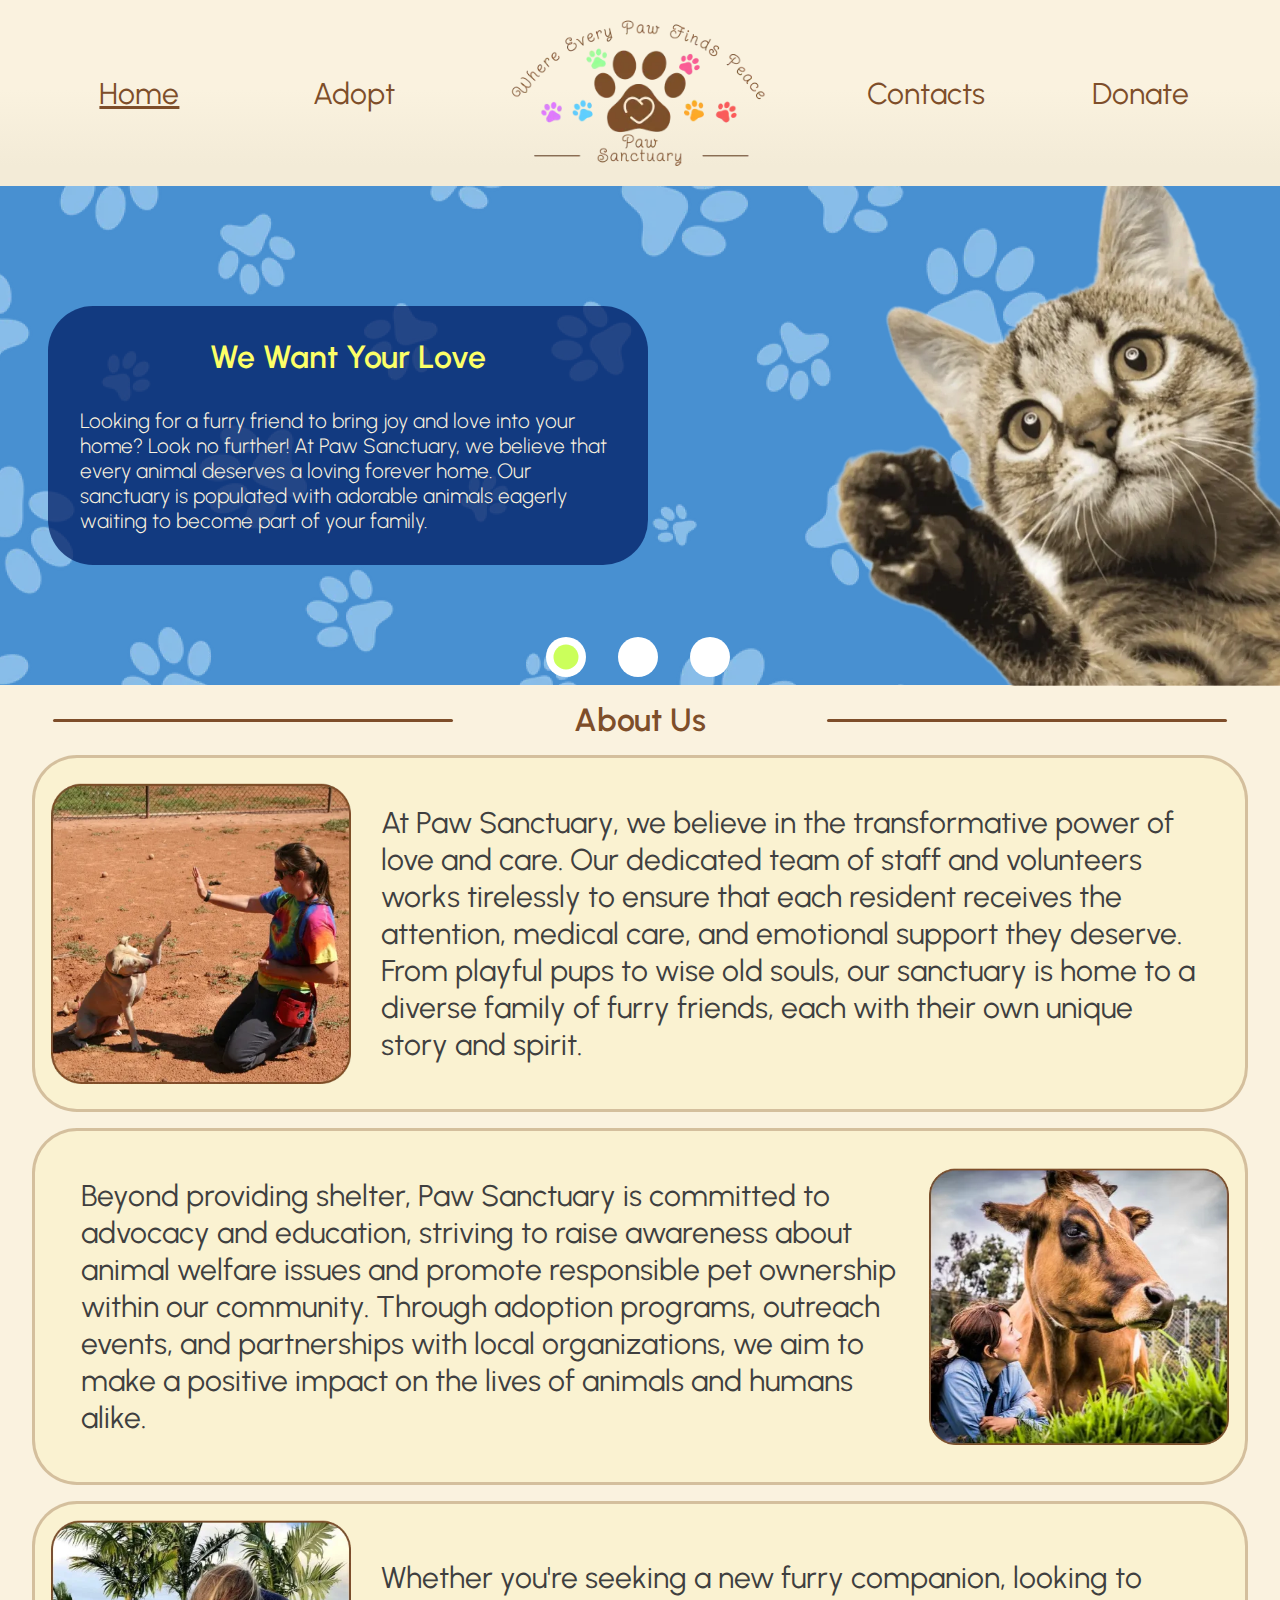
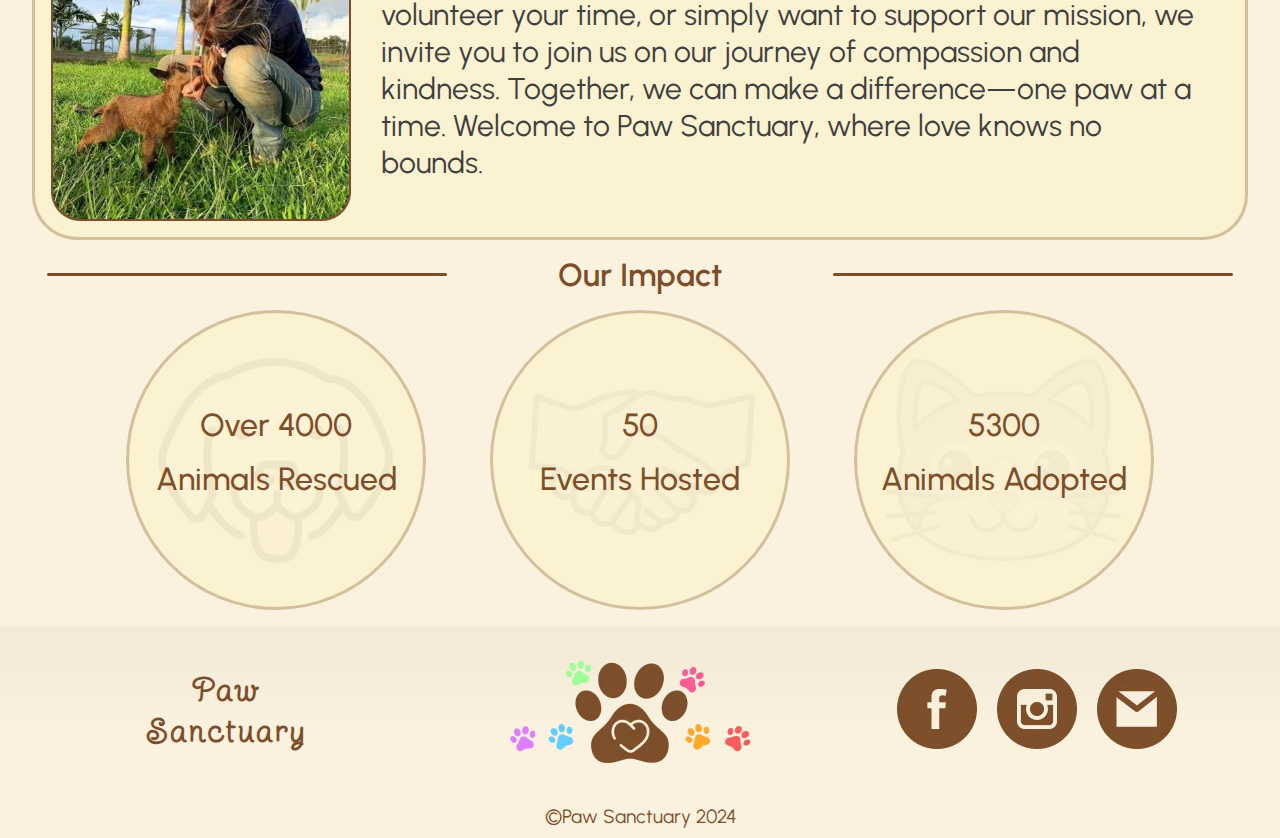
<file: index.html>
<!DOCTYPE html>
<html lang="en">
<head>
    <meta charset="UTF-8">
    <meta name="viewport" content="width=device-width, initial-scale=1.0">
    <link rel="stylesheet" href="styles.css">
    <link rel="preconnect" href="https://fonts.googleapis.com">
    <link rel="preconnect" href="https://fonts.gstatic.com" crossorigin>
    <link href="https://fonts.googleapis.com/css2?family=Twinkle+Star&family=Urbanist:ital,wght@0,100..900;1,100..900&display=swap" rel="stylesheet">
    <link rel="shortcut icon" href="images/siteLogo.webp" />
    <title>Paw Sanctuary</title>
</head>
<body>
    <header>
        <nav class="top-menu container">
            <a class="top-menu-item active-page" href="index.html">Home</a>
            <a class="top-menu-item" href="adopt.html">Adopt</a>
            <a href="index.html"><img class="top-menu-logo" src="images/topLogo.webp"></a>
            <a class="top-menu-item" href="contacts.html">Contacts</a>
            <a class="top-menu-item" href="#" id="donateOpen">Donate</a>
            <a class="mobile-button" id="mobileOpen" href=""><img src="images/mobile.svg"></a>
        </nav>
    </header>

    <div class="carousel container" id="carousel">
        <div class="carousel-text-container" id="carouselTextContainer">
            <h1 id="carouselHead">We Want Your Love</h1>
            <p id="carouselText">Looking for a furry friend to bring joy and love into your home? Look no further! At Paw Sanctuary, we believe that every animal deserves a loving forever home. Our sanctuary is populated with adorable animals eagerly waiting to become part of your family.</p>
        </div>

        <div class="carousel-img-container">
            <img class="carousel-img" src="images/carro1img.webp" id="carouselImg">
        </div>

        <div class="carousel-selector">
            <div class="carousel-selector-button" id="carouselSelect1"><div class="carousel-selected" id="carouselSelected1"></div></div>
            <div class="carousel-selector-button" id="carouselSelect2"><div class="carousel-selected hidden" id="carouselSelected2"></div></div>
            <div class="carousel-selector-button" id="carouselSelect3"><div class="carousel-selected hidden" id="carouselSelected3"></div></div>
        </div>
    </div>

    <main class="container">
        <div class="about">
            <div class="about-head">
                <div class="line"></div>
                <h1 class="about-header">About Us</h1>
                <div class="line"></div>
            </div>

            <div class="about-content">
                <div class="about-card">
                    <img src="images/about1.webp">
                    <p>At Paw Sanctuary, we believe in the transformative power of love and care. Our dedicated team of staff and volunteers works tirelessly to ensure that each resident receives the attention, medical care, and emotional support they deserve. From playful pups to wise old souls, our sanctuary is home to a diverse family of furry friends, each with their own unique story and spirit.</p>
                </div>

                <div class="about-card">
                    <p>Beyond providing shelter, Paw Sanctuary is committed to advocacy and education, striving to raise awareness about animal welfare issues and promote responsible pet ownership within our community. Through adoption programs, outreach events, and partnerships with local organizations, we aim to make a positive impact on the lives of animals and humans alike.</p>
                    <img src="images/about2.webp">
                </div>

                <div class="about-card">
                    <img src="images/about3.webp">
                    <p>Whether you're seeking a new furry companion, looking to volunteer your time, or simply want to support our mission, we invite you to join us on our journey of compassion and kindness. Together, we can make a difference—one paw at a time. Welcome to Paw Sanctuary, where love knows no bounds.</p>
                </div>
            </div>
        </div>

        <div class="impact">
            <div class="impact-head">
                <div class="line"></div>
                <h1 class="impact-header">Our Impact</h1>
                <div class="line"></div>
            </div>

            <div class="impact-content">
                <div class="impact-card impact-1">
                    <p>Over 4000</p>
                    <p>Animals Rescued</p>
                </div>

                <div class="impact-card impact-2">
                    <p>50</p>
                    <p>Events Hosted</p>
                </div>

                <div class="impact-card impact-3">
                    <p>5300</p>
                    <p>Animals Adopted</p>
                </div>
            </div>
        </div>
    </main>

    <footer>
        <div class="footer-top container">
            <h1 class="footer-logo-name">Paw </br>
                Sanctuary</h1>
            <img class="footer-logo" src="images/footerlogo.webp">
            <div class="footer-socials">
                <a href="https://www.facebook.com" target="_blank"><img src="images/footerfb.webp"></a>
                <a href="https://www.instagram.com" target="_blank"><img src="images/footerinst.webp"></a>
                <a href="https://mail.google.com" target="_blank"><img src="images/footermail.webp"></a>
            </div>
        </div>
        <p class="footer-copyright">©Paw Sanctuary 2024</p>
    </footer>

    <!-- Modals -->

    <div class="modal mobile-menu hidden" id="mobileMenu">
        <div id="mobileClose">
            <div class="modal-close-line-1-mobile"></div>
            <div class="modal-close-line-2-mobile"></div>
        </div>
        <div class="mobile-menu-items">
            <a class="mobile-menu-item active-page" href="index.html">Home</a>
            <a class="mobile-menu-item" href="adopt.html">Adopt</a>
            <a class="mobile-menu-item" href="contacts.html">Contacts</a>
            <a class="mobile-menu-item" href="" id="donateOpenMobile">Donate</a>
        </div>
    </div>

    <div class="modal hidden" id="donateModal">
        <div class="donate-modal">
            <div class="modal-close" id="donateClose">
                <div class="modal-close-line-1"></div>
                <div class="modal-close-line-2"></div>
            </div>
            <h1 class="donate-head">Donate</h1>
            <div class="donate-content">
                <p>All the paws of our sanctuary are in a constant need of food and toys to keep them happy and satisfied. <br>
                    Any monetary help is very apreciated, you can also send toys and snacks to our P.O. box. <br>
                    Thank you for contributing to a good cause!
                </p>
                <div class="donate-options">
                    <div>
                        <h2>Monetary help</h2>
                        <form class="donate-form">
                            <div class="donate-section">
                                <p class="donate-pound">£</p>
                                <input class="donate-money-input" type="number" placeholder="1 to 1000" id="donateInput" min="1" max="1000" required>
                            </div>

                            <div class="donate-buttons">
                                <a href="" id="donate10">10£</a>
                                <a href="" id="donate50">50£</a>
                                <a href="" id="donate100">100£</a>
                                <a href="" id="donate250">250£</a>
                                <a href="" id="donate500">500£</a>
                                <a href="" id="donate1000">1000£</a>
                            </div>

                            <div class="donate-inputs">
                                <label for="firstName">First Name</label>
                                <input type="text" name="firstName" autocomplete="off" placeholder="Name..." minlength="2" maxlength="20" required>
                            </div>

                            <div class="donate-inputs"> 
                                <label for="secondName">Last Name</label>
                                <input type="text" name="secondName" autocomplete="off" placeholder="Last name..." minlength="2" maxlength="20" required>
                            </div>

                            <div class="donate-inputs">
                                <label for="email">Email</label>
                                <input type="email" name="email" autocomplete="off" placeholder="example@mail.net" minlength="1" maxlength="50" required>
                            </div>

                            <div class="donate-inputs">
                                <label for="comm">Comment (Optional)</label>
                                <textarea class="donate-input-comment" name="comm" placeholder="Your comment...(max 250 symbols)" minlength="1" maxlength="250"></textarea>
                            </div>
                            <div class="donate-send-container">
                                <input class="donate-send donate-form-button" type="submit" value="Send Donation">
                                <input class="donate-reset donate-form-button" type="reset" value="Reset Form">
                            </div>
                        </form>
                    </div>

                    <div class="donate-box">
                        <h2>P.O box</h2>
                        <h3>Paw Sanctuary <br>
                            729 Beverley Rd <br>
                            729 Beverley Rd, Hull HU6 7EY, UK <br>
                            Box #108</h3>
                    </div>
                </div>
            </div>
        </div>
    </div>

    <script src="scripts.js"></script>
    <script src="carousel.js"></script>
</body>
</html>
</file>
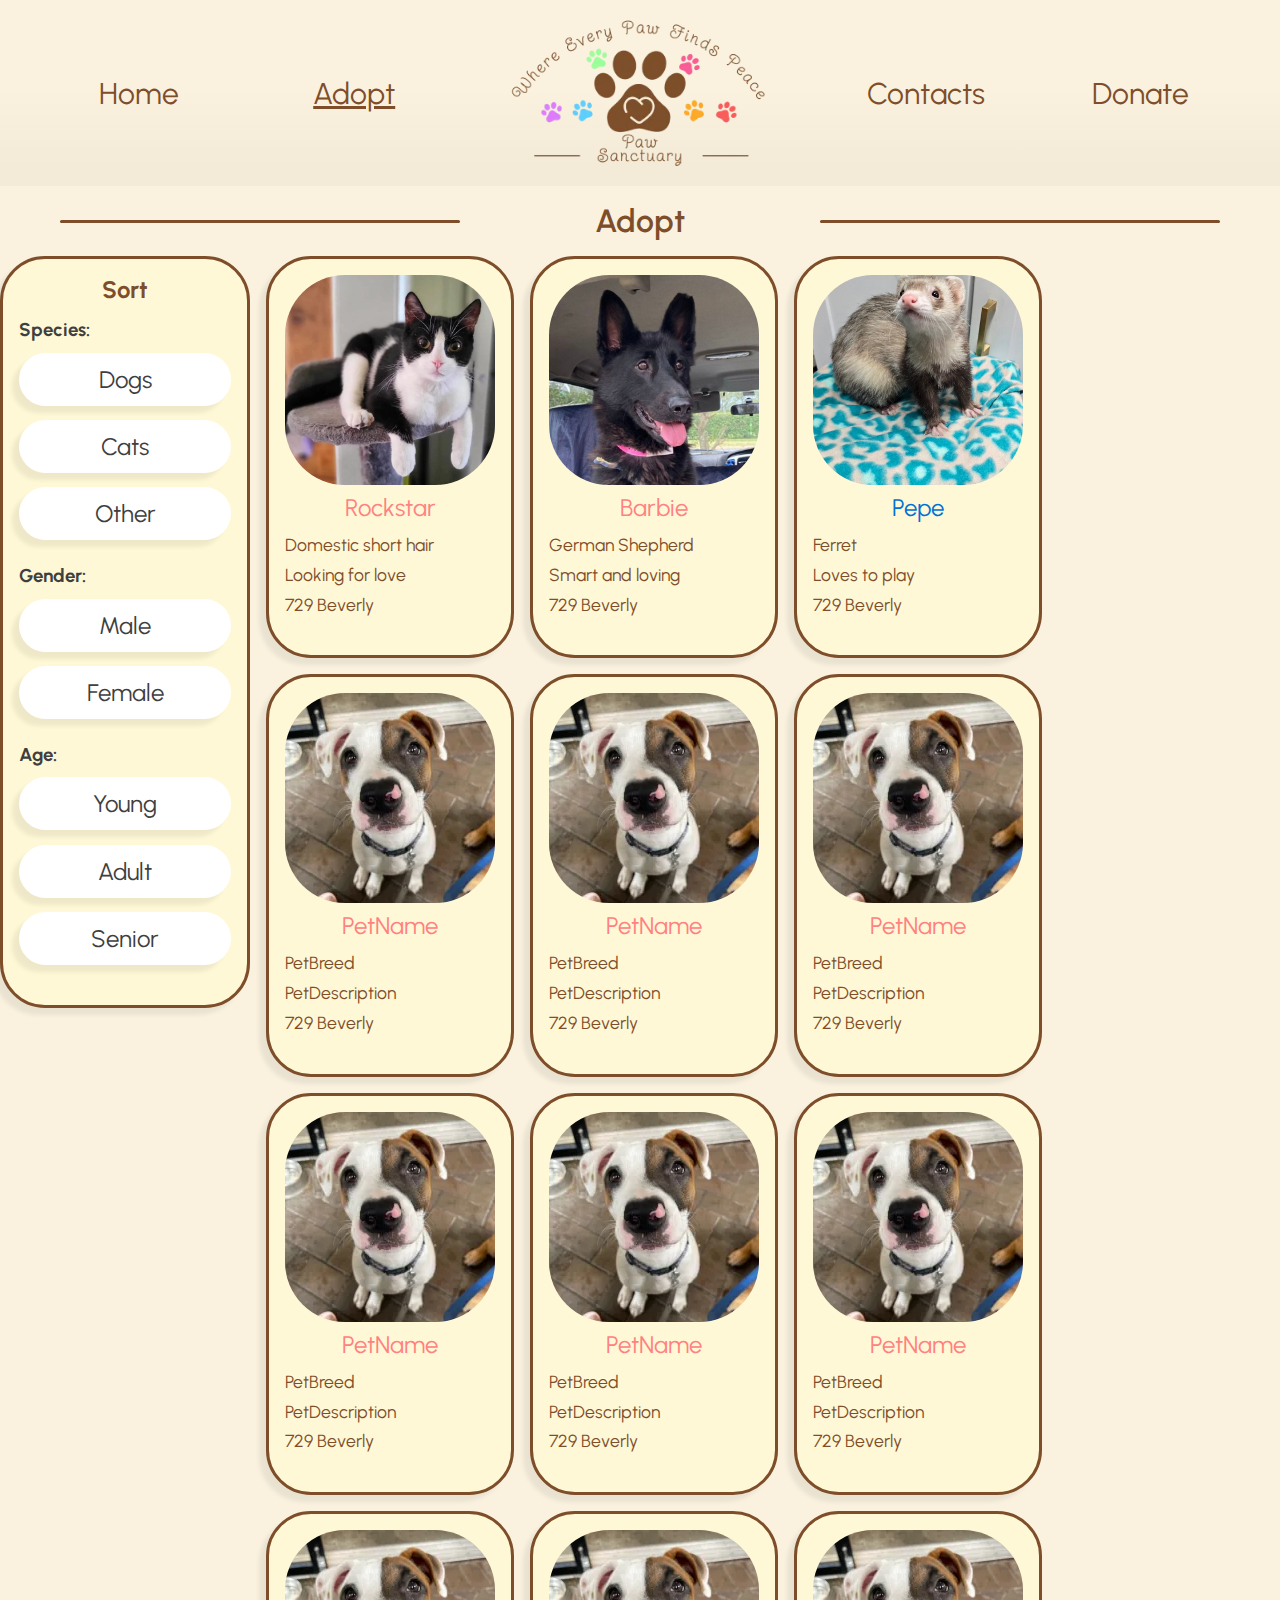
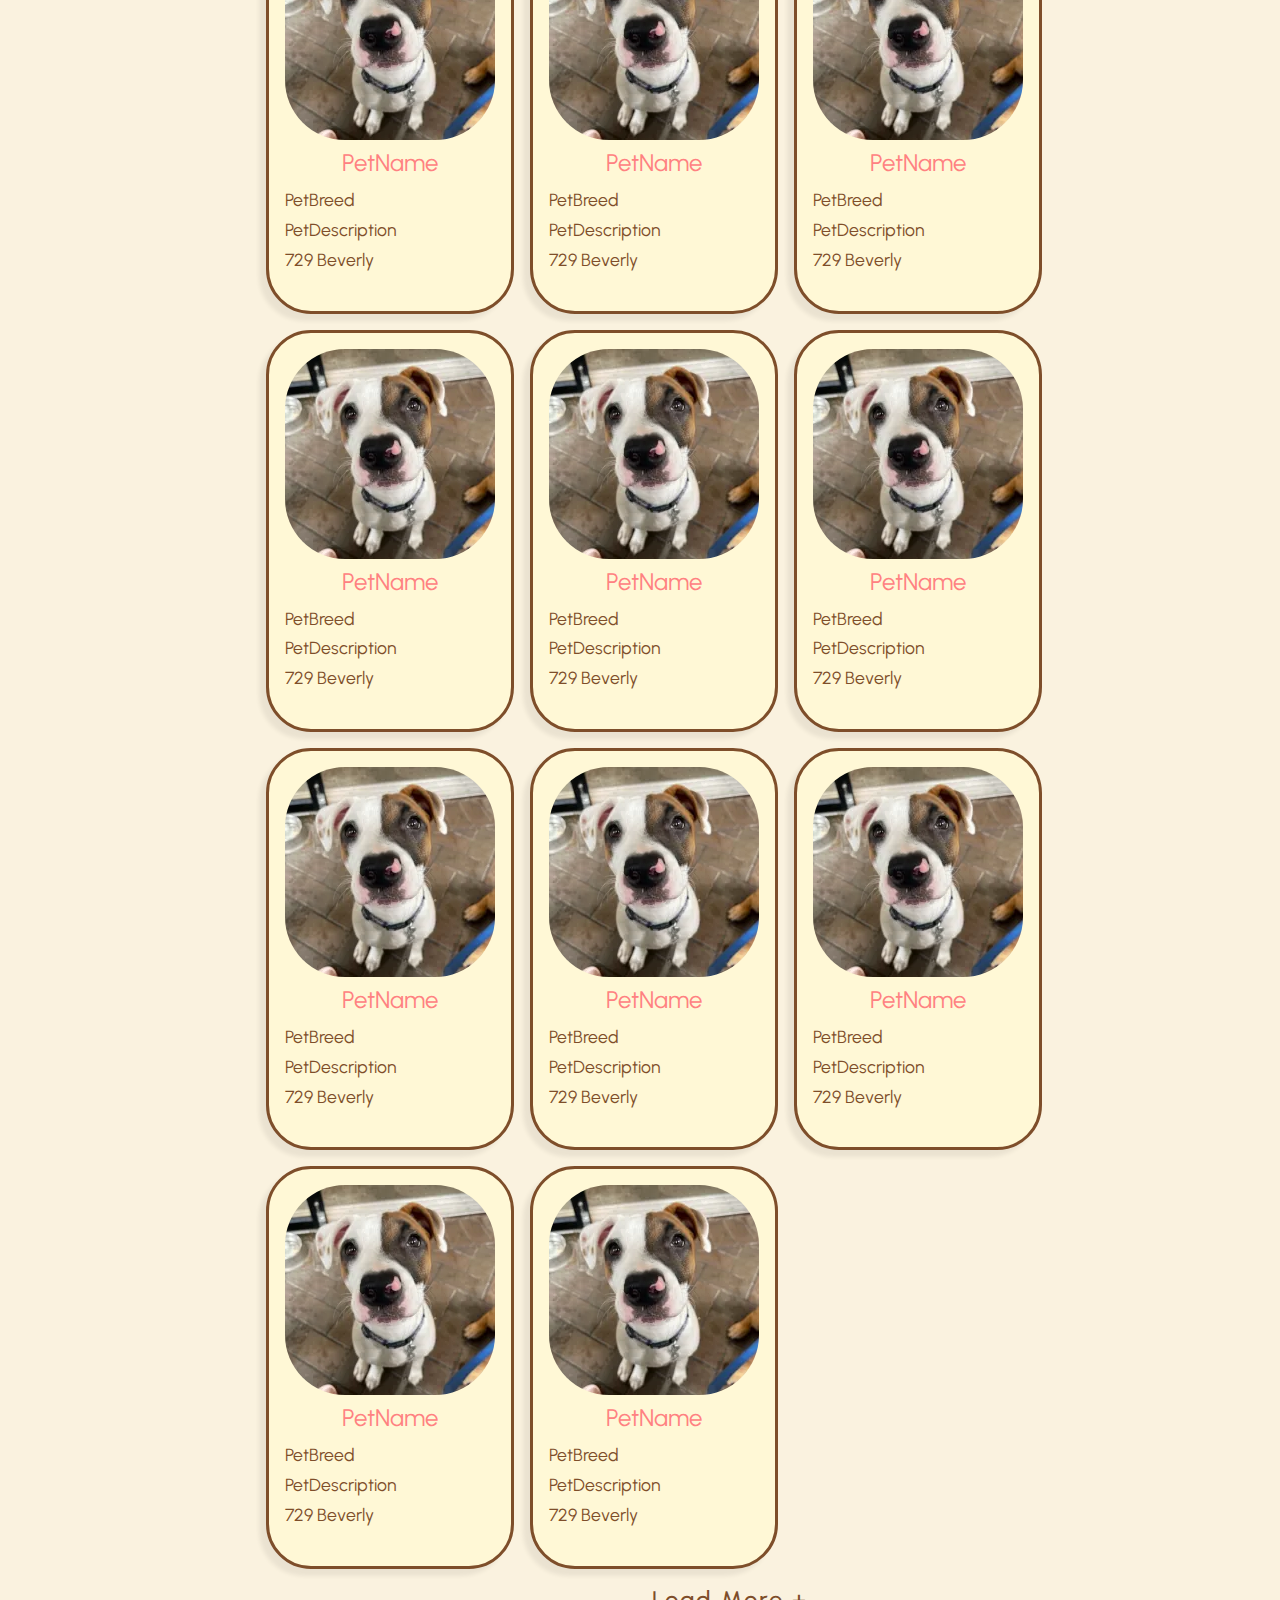
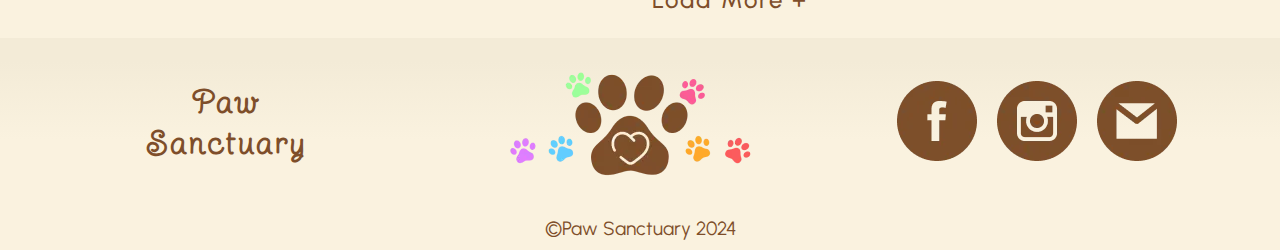
<file: adopt.html>
<!DOCTYPE html>
<html lang="en">
<head>
    <meta charset="UTF-8">
    <meta name="viewport" content="width=device-width, initial-scale=1.0">
    <link rel="stylesheet" href="styles.css">
    <link rel="preconnect" href="https://fonts.googleapis.com">
    <link rel="preconnect" href="https://fonts.gstatic.com" crossorigin>
    <link href="https://fonts.googleapis.com/css2?family=Twinkle+Star&family=Urbanist:ital,wght@0,100..900;1,100..900&display=swap" rel="stylesheet">
    <link rel="shortcut icon" href="images/siteLogo.webp" />
    <title>Paw Sanctuary | Adopt</title>
</head>
<body>
    <header>
        <nav class="top-menu container">
            <a class="top-menu-item" href="index.html">Home</a>
            <a class="top-menu-item  active-page" href="adopt.html">Adopt</a>
            <a href="index.html"><img class="top-menu-logo" src="images/topLogo.webp"></a>
            <a class="top-menu-item" href="contacts.html">Contacts</a>
            <a class="top-menu-item" href="#" id="donateOpen">Donate</a>
            <a class="mobile-button" id="mobileOpen" href=""><img src="images/mobile.svg"></a>
        </nav>
    </header>

    <main class="container">
        <div class="adopt-head">
            <div class="line"></div>
            <h1 class="adopt-header">Adopt</h1>
            <div class="line"></div>
        </div>

        <div class="adopt-interface">

            <a href="" class="sort-toggle" id="sortButton">Sort</a>

            <div class="adopt-sort" id="sortInterface">
                <h2>Sort</h2>

                <div class="sort-section">
                    <h3>Species:</h3>
                    <a href="" class="sort-button" id="dogs">Dogs</a>
                    <a href="" class="sort-button" id="cats">Cats</a>
                    <a href="" class="sort-button" id="other">Other</a>
                </div>

                <div class="sort-section">
                    <h3>Gender:</h3>
                    <a href="" class="sort-button" id="male">Male</a>
                    <a href="" class="sort-button" id="female">Female</a>
                </div>

                <div class="sort-section">
                    <h3>Age:</h3>
                    <a href="" class="sort-button" id="young">Young</a>
                    <a href="" class="sort-button" id="adult">Adult</a>
                    <a href="" class="sort-button" id="senior">Senior</a>
                </div>
            </div>

            <div class="adopt-listings" id="adoptListings">
                
                <!-- Animal cards go here -->

                <a class="load-more" href="" id="loadMore">Load More +</a>
            </div>
        </div>
    </main>

    <footer>
        <div class="footer-top container">
            <h1 class="footer-logo-name">Paw</br>Sanctuary</h1>
            <img src="images/footerlogo.webp">
            <div class="footer-socials">
                <a href="https://www.facebook.com" target="_blank"><img src="images/footerfb.webp"></a>
                <a href="https://www.instagram.com" target="_blank"><img src="images/footerinst.webp"></a>
                <a href="https://mail.google.com" target="_blank"><img src="images/footermail.webp"></a>
            </div>
        </div>
        <p class="footer-copyright">©Paw Sanctuary 2024</p>
    </footer>

    <div class="modal mobile-menu hidden" id="mobileMenu">
        <div id="mobileClose">
            <div class="modal-close-line-1-mobile"></div>
            <div class="modal-close-line-2-mobile"></div>
        </div>
        <div class="mobile-menu-items">
            <a class="mobile-menu-item" href="index.html">Home</a>
            <a class="mobile-menu-item active-page" href="adopt.html">Adopt</a>
            <a class="mobile-menu-item" href="contacts.html">Contacts</a>
            <a class="mobile-menu-item" href="" id="donateOpenMobile">Donate</a>
        </div>
    </div>


    <div class="modal hidden" id="donateModal">
        <div class="donate-modal">
            <div class="modal-close" id="donateClose">
                <div class="modal-close-line-1"></div>
                <div class="modal-close-line-2"></div>
            </div>
            <h1 class="donate-head">Donate</h1>
            <div class="donate-content">
                <p>All the paws of our sanctuary are in a constant need of food and toys to keep them happy and satisfied. <br>
                    Any monetary help is very apreciated, you can also send toys and snacks to our P.O. box. <br>
                    Thank you for contributing to a good cause!
                </p>
                <div class="donate-options">
                    <div>
                        <h2>Monetary help</h2>
                        <form class="donate-form">
                            <div class="donate-section">
                                <p class="donate-pound">£</p>
                                <input class="donate-money-input" type="number" placeholder="1 to 1000" id="donateInput" min="1" max="1000" required>
                            </div>

                            <div class="donate-buttons">
                                <a href="" id="donate10">10£</a>
                                <a href="" id="donate50">50£</a>
                                <a href="" id="donate100">100£</a>
                                <a href="" id="donate250">250£</a>
                                <a href="" id="donate500">500£</a>
                                <a href="" id="donate1000">1000£</a>
                            </div>

                            <div class="donate-inputs">
                                <label for="firstName">First Name</label>
                                <input type="text" name="firstName" autocomplete="off" placeholder="Name..." minlength="2" maxlength="20" required>
                            </div>

                            <div class="donate-inputs"> 
                                <label for="secondName">Last Name</label>
                                <input type="text" name="secondName" autocomplete="off" placeholder="Last name..." minlength="2" maxlength="20" required>
                            </div>

                            <div class="donate-inputs">
                                <label for="email">Email</label>
                                <input type="email" name="email" autocomplete="off" placeholder="example@mail.net" minlength="1" maxlength="50" required>
                            </div>

                            <div class="donate-inputs">
                                <label for="comm">Comment (Optional)</label>
                                <textarea class="donate-input-comment" name="comm" placeholder="Your comment...(max 250 symbols)" minlength="1" maxlength="250"></textarea>
                            </div>
                            <div class="donate-send-container">
                                <input class="donate-send donate-form-button" type="submit" value="Send Donation">
                                <input class="donate-reset donate-form-button" type="reset" value="Reset Form">
                            </div>
                        </form>
                    </div>

                    <div class="donate-box">
                        <h2>P.O box</h2>
                        <h3>Paw Sanctuary <br>
                            729 Beverley Rd <br>
                            729 Beverley Rd, Hull HU6 7EY, UK <br>
                            Box #108</h3>
                    </div>
                </div>
            </div>
        </div>
    </div>
    <script src="profile.js"></script>
    <script src="listings.js"></script>
    <script src="sort.js"></script>
    <script src="scripts.js"></script>
</body>
</html>
</file>
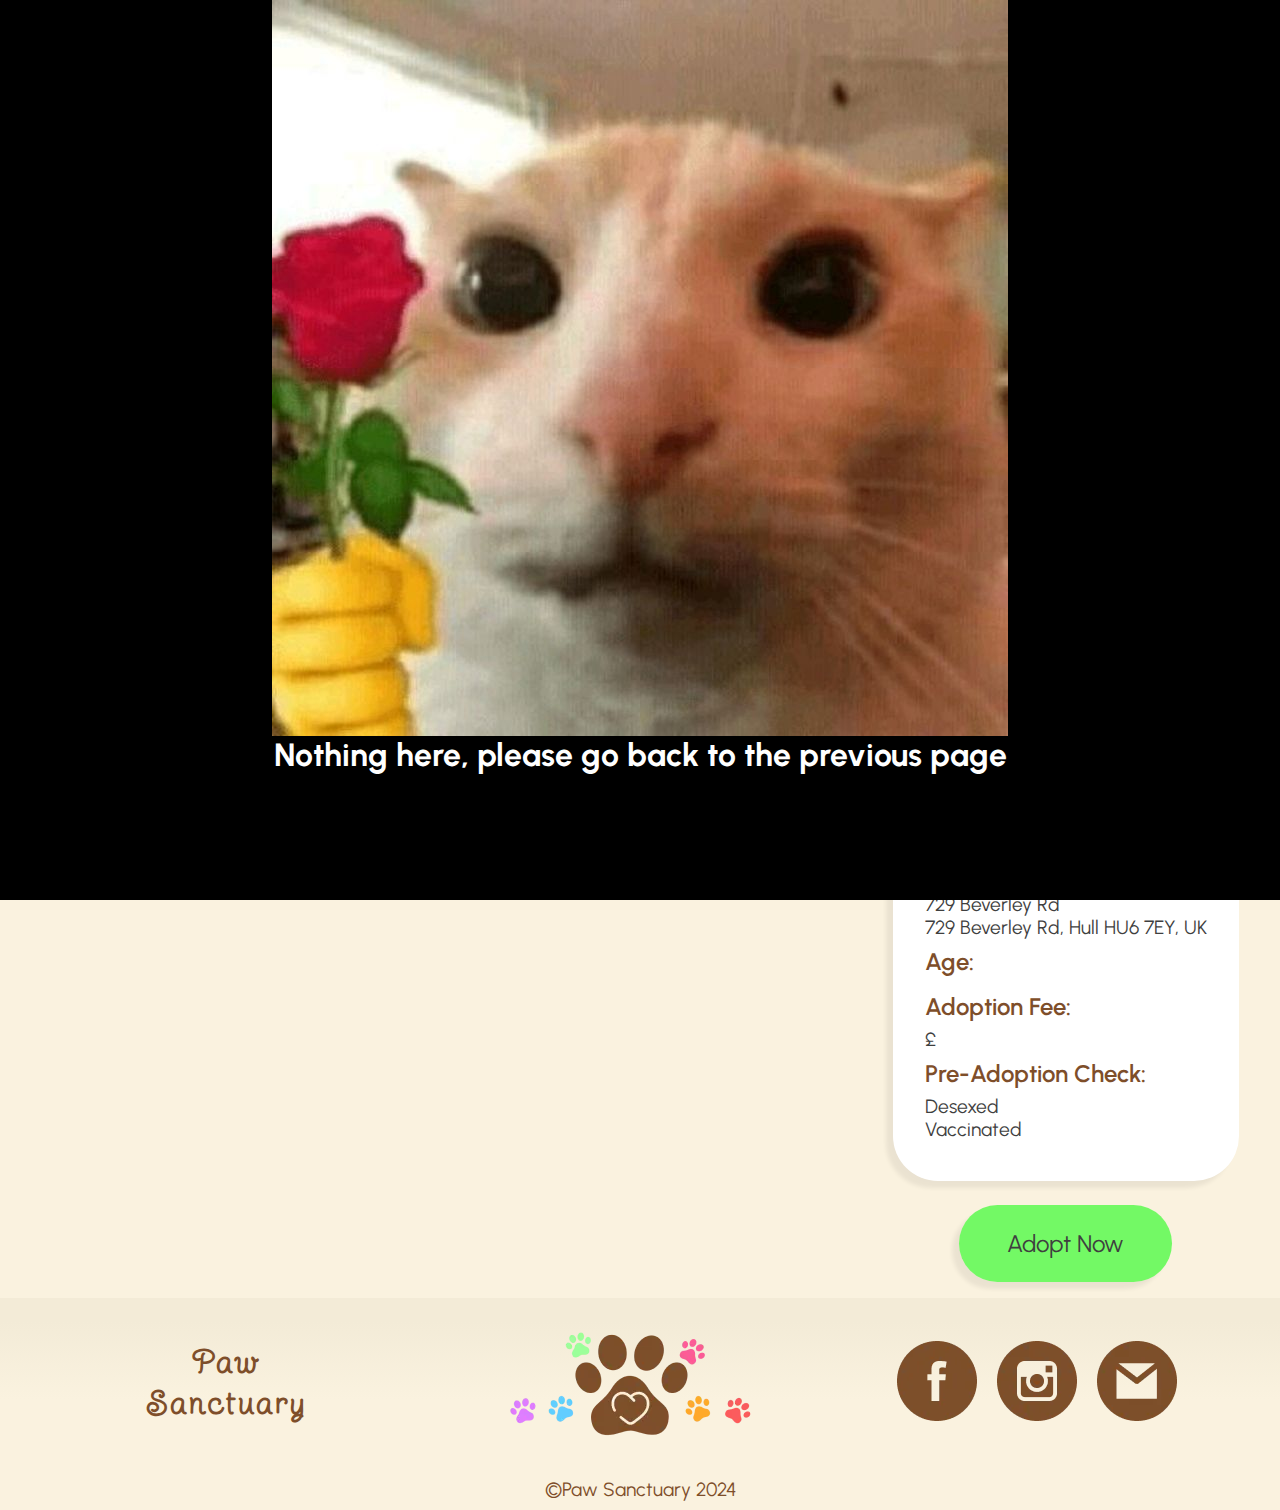
<file: animalprofile.html>
<!DOCTYPE html>
<html lang="en">
<head>
    <meta charset="UTF-8">
    <meta name="viewport" content="width=device-width, initial-scale=1.0">
    <link rel="stylesheet" href="styles.css">
    <link rel="preconnect" href="https://fonts.googleapis.com">
    <link rel="preconnect" href="https://fonts.gstatic.com" crossorigin>
    <link href="https://fonts.googleapis.com/css2?family=Twinkle+Star&family=Urbanist:ital,wght@0,100..900;1,100..900&display=swap" rel="stylesheet">
    <link rel="shortcut icon" href="images/siteLogo.webp" />
    <title>Paw Sanctuary|Adopt</title>
</head>
<body>
    <header>
        <nav class="top-menu container">
            <a class="top-menu-item" href="index.html">Home</a>
            <a class="top-menu-item  active-page" href="adopt.html">Adopt</a>
            <a href="index.html"><img class="top-menu-logo" src="images/topLogo.webp"></a>
            <a class="top-menu-item" href="contacts.html">Contacts</a>
            <a class="top-menu-item" href="#" id="donateOpen">Donate</a>
            <a class="mobile-button" id="mobileOpen" href=""><img src="images/mobile.svg"></a>
        </nav>
    </header>

    <main class="container">
        <div class="adopt-head">
            <div class="line"></div>
            <h1 class="adopt-header" id="profileHeader"></h1>
            <div class="line"></div>
        </div>

        <div class="profile-content">
            <div class="profile-gallery">
                <div class="gallery-main">
                    <a id="prevImg" class="gallery-change" href=""><</a>
                    <img id="displayedImg" class="gallery-main-displayed">
                    <a id="nextImg" class="gallery-change" href="">></a>
                </div>

                <div class="gallery-images" id="imageContainer">

                </div>
            </div>

            <div class="profile-info">
                <div class="profile-description">
                    <h2 id="profileBreed"></h2>
                    <h2>About <span id="profileName"></span></h2>
                    <p id="profileDescription"></p>
                </div>
                
                <div class="profile-adopt">
                    <div class="profile-card">
                        <div class="profile-card-section">
                            <h2>Rescue Group:</h2>
                            <p>Paw Sanctuary</p>
                        </div>

                        <div class="profile-card-section">
                            <h2>Location:</h2>
                            <p>729 Beverley Rd <br>
                                729 Beverley Rd, Hull HU6 7EY, UK</p>
                        </div>

                        <div class="profile-card-section">
                            <h2>Age:</h2>
                            <p id="profileAge"></p>
                        </div>

                        <div class="profile-card-section">
                            <h2>Adoption Fee:</h2>
                            <p>£ <span id="profileFee"></span></p>
                        </div>

                        <div class="profile-card-section">
                            <h2>Pre-Adoption Check:</h2>
                            <p><span id="profileDesexed"></span> Desexed</p>
                            <p><span id="profileVaccinated"></span> Vaccinated</p>
                        </div>
                    </div>
                    <a class="profile-adopt-button" href="">Adopt Now</a>
                </div>
            </div>
        </div>
    </main>

    <footer>
        <div class="footer-top container">
            <h1 class="footer-logo-name">Paw</br>Sanctuary</h1>
            <img src="images/footerlogo.webp">
            <div class="footer-socials">
                <a href="https://www.facebook.com" target="_blank"><img src="images/footerfb.webp"></a>
                <a href="https://www.instagram.com" target="_blank"><img src="images/footerinst.webp"></a>
                <a href="https://mail.google.com" target="_blank"><img src="images/footermail.webp"></a>
            </div>
        </div>
        <p class="footer-copyright">©Paw Sanctuary 2024</p>
    </footer>

    <div class="modal mobile-menu hidden" id="mobileMenu">
        <div id="mobileClose">
            <div class="modal-close-line-1-mobile"></div>
            <div class="modal-close-line-2-mobile"></div>
        </div>
        <div class="mobile-menu-items">
            <a class="mobile-menu-item" href="index.html">Home</a>
            <a class="mobile-menu-item active-page" href="adopt.html">Adopt</a>
            <a class="mobile-menu-item" href="contacts.html">Contacts</a>
            <a class="mobile-menu-item" href="" id="donateOpenMobile">Donate</a>
        </div>
    </div>

    <div class="modal hidden" id="donateModal">
        <div class="donate-modal">
            <div class="modal-close" id="donateClose">
                <div class="modal-close-line-1"></div>
                <div class="modal-close-line-2"></div>
            </div>
            <h1 class="donate-head">Donate</h1>
            <div class="donate-content">
                <p>All the paws of our sanctuary are in a constant need of food and toys to keep them happy and satisfied. <br>
                    Any monetary help is very apreciated, you can also send toys and snacks to our P.O. box. <br>
                    Thank you for contributing to a good cause!
                </p>
                <div class="donate-options">
                    <div>
                        <h2>Monetary help</h2>
                        <form class="donate-form">
                            <div class="donate-section">
                                <p class="donate-pound">£</p>
                                <input class="donate-money-input" type="number" placeholder="1 to 1000" id="donateInput" min="1" max="1000" required>
                            </div>

                            <div class="donate-buttons">
                                <a href="" id="donate10">10£</a>
                                <a href="" id="donate50">50£</a>
                                <a href="" id="donate100">100£</a>
                                <a href="" id="donate250">250£</a>
                                <a href="" id="donate500">500£</a>
                                <a href="" id="donate1000">1000£</a>
                            </div>

                            <div class="donate-inputs">
                                <label for="firstName">First Name</label>
                                <input type="text" name="firstName" autocomplete="off" placeholder="Name..." minlength="2" maxlength="20" required>
                            </div>

                            <div class="donate-inputs"> 
                                <label for="secondName">Last Name</label>
                                <input type="text" name="secondName" autocomplete="off" placeholder="Last name..." minlength="2" maxlength="20" required>
                            </div>

                            <div class="donate-inputs">
                                <label for="email">Email</label>
                                <input type="email" name="email" autocomplete="off" placeholder="example@mail.net" minlength="1" maxlength="50" required>
                            </div>

                            <div class="donate-inputs">
                                <label for="comm">Comment (Optional)</label>
                                <textarea class="donate-input-comment" name="comm" placeholder="Your comment...(max 250 symbols)" minlength="1" maxlength="250"></textarea>
                            </div>
                            <div class="donate-send-container">
                                <input class="donate-send donate-form-button" type="submit" value="Send Donation">
                                <input class="donate-reset donate-form-button" type="reset" value="Reset Form">
                            </div>
                        </form>
                    </div>

                    <div class="donate-box">
                        <h2>P.O box</h2>
                        <h3>Paw Sanctuary <br>
                            729 Beverley Rd <br>
                            729 Beverley Rd, Hull HU6 7EY, UK <br>
                            Box #108</h3>
                    </div>
                </div>
            </div>
        </div>
    </div>

    <div class="modal nothing-here hidden" id="nothingHere">
        <div class="nothing-here-container container">
            <img src="images/nothinghere.jpg">
            <h1>Nothing here, please go back to the previous page</h1>
        </div>
    </div>

    <script src="scripts.js"></script>
    <script src="profile.js"></script>
</body>
</html>
</file>
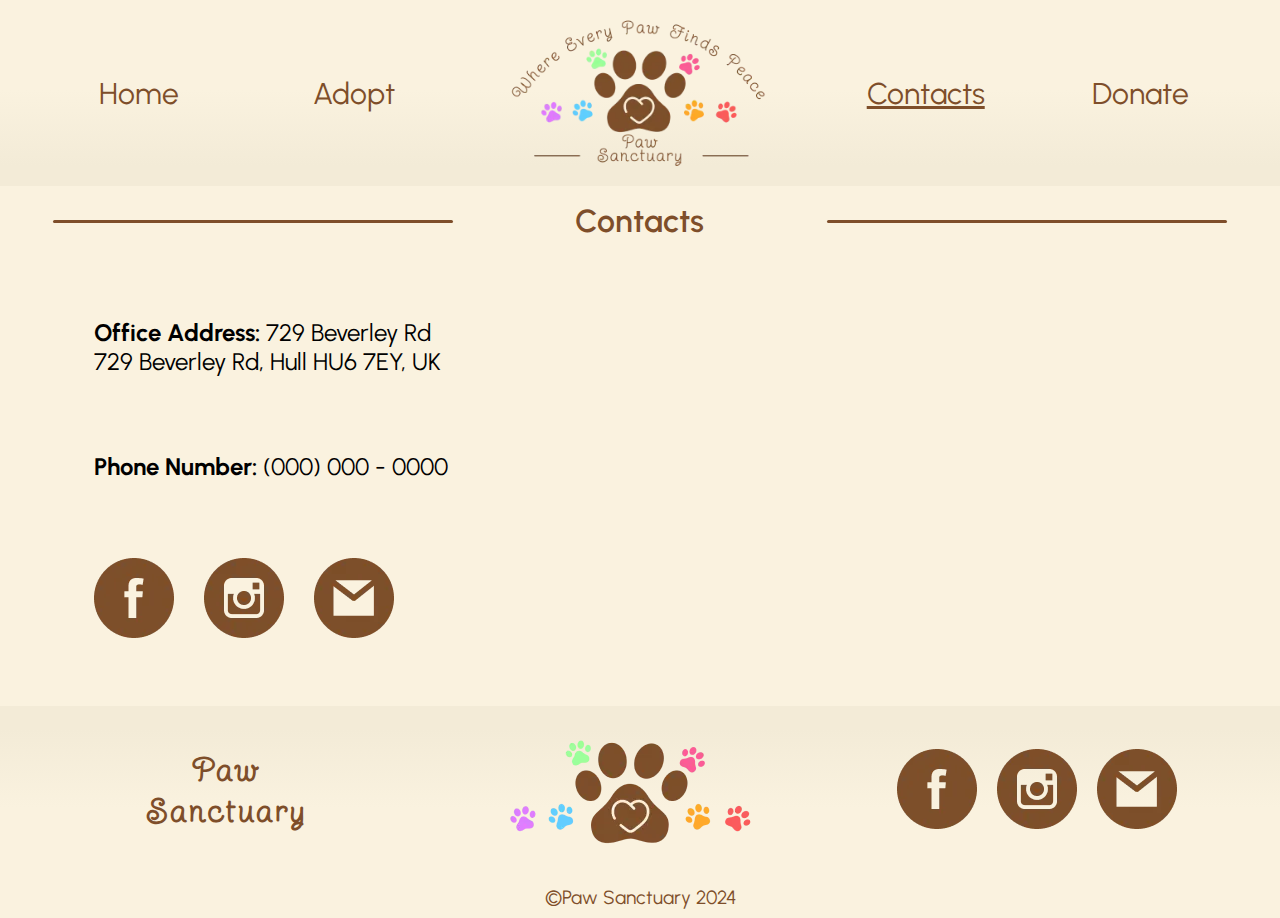
<file: contacts.html>
<!DOCTYPE html>
<html lang="en">
<head>
    <meta charset="UTF-8">
    <meta name="viewport" content="width=device-width, initial-scale=1.0">
    <link rel="stylesheet" href="styles.css">
    <link rel="preconnect" href="https://fonts.googleapis.com">
    <link rel="preconnect" href="https://fonts.gstatic.com" crossorigin>
    <link href="https://fonts.googleapis.com/css2?family=Twinkle+Star&family=Urbanist:ital,wght@0,100..900;1,100..900&display=swap" rel="stylesheet">
    <link rel="shortcut icon" href="images/siteLogo.webp" />
    <title>Paw Sanctuary | Contacts</title>
</head>
<body>
    <header>
        <nav class="top-menu container">
            <a class="top-menu-item" href="index.html">Home</a>
            <a class="top-menu-item" href="adopt.html">Adopt</a>
            <a href="index.html"><img class="top-menu-logo" src="images/topLogo.webp"></a>
            <a class="top-menu-item  active-page" href="contacts.html">Contacts</a>
            <a class="top-menu-item" href="#" id="donateOpen">Donate</a>
            <a class="mobile-button" id="mobileOpen" href=""><img src="images/mobile.svg"></a>
        </nav>
    </header>

    <main class="container">

        <div class="contacts-head">
            <div class="line"></div>
            <h1 class="contacts-header">Contacts</h1>
            <div class="line"></div>
        </div>

        <div class="contacts-content">

            <div class="contacts-info">
                <p><b>Office Address:</b> 729 Beverley Rd <br>
                    729 Beverley Rd, Hull HU6 7EY, UK</p>
                <p><b>Phone Number:</b> (000) 000 - 0000</p>

                <div class="contacts-socials">
                    <a href="https://www.facebook.com" target="_blank"><img src="images/footerfb.webp"></a>
                    <a href="https://www.instagram.com" target="_blank"><img src="images/footerinst.webp"></a>
                    <a href="https://mail.google.com" target="_blank"><img src="images/footermail.webp"></a>
                </div>
            </div>

            <iframe class="contacts-map" src="https://www.google.com/maps/embed?pb=!1m18!1m12!1m3!1d495.64463470580966!2d-0.3573777764507043!3d53.7770900513909!2m3!1f0!2f0!3f0!3m2!1i1024!2i768!4f13.1!3m3!1m2!1s0x4878be552ad97ec1%3A0xcfb04b1b614b2ee8!2s729%20Beverley%20Rd%2C%20Hull%20HU6%207EY%2C%20UK!5e0!3m2!1sen!2sua!4v1715767388897!5m2!1sen!2sua" width="600" height="450" style="border:0;" allowfullscreen="" referrerpolicy="no-referrer-when-downgrade"></iframe>

        </div>

    </main>

    <footer>
        <div class="footer-top container">
            <h1 class="footer-logo-name">Paw</br>Sanctuary</h1>
            <img src="images/footerlogo.webp">
            <div class="footer-socials">
                <a href="https://www.facebook.com" target="_blank"><img src="images/footerfb.webp"></a>
                <a href="https://www.instagram.com" target="_blank"><img src="images/footerinst.webp"></a>
                <a href="https://mail.google.com" target="_blank"><img src="images/footermail.webp"></a>
            </div>
        </div>
        <p class="footer-copyright">©Paw Sanctuary 2024</p>
    </footer>

    <div class="modal mobile-menu hidden" id="mobileMenu">
        <div id="mobileClose">
            <div class="modal-close-line-1-mobile"></div>
            <div class="modal-close-line-2-mobile"></div>
        </div>
        <div class="mobile-menu-items">
            <a class="mobile-menu-item" href="index.html">Home</a>
            <a class="mobile-menu-item" href="adopt.html">Adopt</a>
            <a class="mobile-menu-item active-page" href="contacts.html">Contacts</a>
            <a class="mobile-menu-item" href="" id="donateOpenMobile">Donate</a>
        </div>
    </div>

    <div class="modal hidden" id="donateModal">
        <div class="donate-modal">
            <div class="modal-close" id="donateClose">
                <div class="modal-close-line-1"></div>
                <div class="modal-close-line-2"></div>
            </div>
            <h1 class="donate-head">Donate</h1>
            <div class="donate-content">
                <p>All the paws of our sanctuary are in a constant need of food and toys to keep them happy and satisfied. <br>
                    Any monetary help is very apreciated, you can also send toys and snacks to our P.O. box. <br>
                    Thank you for contributing to a good cause!
                </p>
                <div class="donate-options">
                    <div>
                        <h2>Monetary help</h2>
                        <form class="donate-form">
                            <div class="donate-section">
                                <p class="donate-pound">£</p>
                                <input class="donate-money-input" type="number" placeholder="1 to 1000" id="donateInput" min="1" max="1000" required>
                            </div>

                            <div class="donate-buttons">
                                <a href="" id="donate10">10£</a>
                                <a href="" id="donate50">50£</a>
                                <a href="" id="donate100">100£</a>
                                <a href="" id="donate250">250£</a>
                                <a href="" id="donate500">500£</a>
                                <a href="" id="donate1000">1000£</a>
                            </div>

                            <div class="donate-inputs">
                                <label for="firstName">First Name</label>
                                <input type="text" name="firstName" autocomplete="off" placeholder="Name..." minlength="2" maxlength="20" required>
                            </div>

                            <div class="donate-inputs"> 
                                <label for="secondName">Last Name</label>
                                <input type="text" name="secondName" autocomplete="off" placeholder="Last name..." minlength="2" maxlength="20" required>
                            </div>

                            <div class="donate-inputs">
                                <label for="email">Email</label>
                                <input type="email" name="email" autocomplete="off" placeholder="example@mail.net" minlength="1" maxlength="50" required>
                            </div>

                            <div class="donate-inputs">
                                <label for="comm">Comment (Optional)</label>
                                <textarea class="donate-input-comment" name="comm" placeholder="Your comment...(max 250 symbols)" minlength="1" maxlength="250"></textarea>
                            </div>
                            <div class="donate-send-container">
                                <input class="donate-send donate-form-button" type="submit" value="Send Donation">
                                <input class="donate-reset donate-form-button" type="reset" value="Reset Form">
                            </div>
                        </form>
                    </div>

                    <div class="donate-box">
                        <h2>P.O box</h2>
                        <h3>Paw Sanctuary <br>
                            729 Beverley Rd <br>
                            729 Beverley Rd, Hull HU6 7EY, UK <br>
                            Box #108</h3>
                    </div>
                </div>
            </div>
        </div>
    </div>

    <script src="scripts.js"></script>
</body>
</html>
</file>
<file: styles.css>
/* Fonts
font-family: "Twinkle Star";
font-family: "Urbanist";
*/

*{
    box-sizing: border-box;
    margin: 0;
    padding: 0;
}

:root{
    --bg-color: #FAF2DF;
    --main-text-color: #7E4E2A;
    --secondary-text-color: #3F3F3F;
}

body{
    font-family: "Urbanist";
    background-color: var(--bg-color);
}

a{
    text-decoration: none;
    color: var(--main-text-color);
}

.active-page{
    text-decoration: underline;
}

.container{
    max-width: 1440px;
    margin: 0 auto;
}

.line{
    height: 3px;
    max-width: 400px;
    width: 100%;
    background-color: var(--main-text-color);
    content: " ";
    border-radius: 100px;
}

.mobile-button{
    display: none;
}

.mobile-button img{
    width: 50px;
    filter: invert(34%) sepia(24%) saturate(1151%) hue-rotate(343deg) brightness(90%) contrast(90%);
}

.hidden{
    display: none !important;
}
/* Top Menu */

header{
    background: linear-gradient(180deg, rgba(250,242,223,1) 48%, rgba(243,235,215,1) 89%);
}

.top-menu{
    display: flex;
    justify-content: space-around;
    padding: 1em;
    align-items: center;
}

.top-menu-item{
    font-size: 1.875em;
    font-weight: 400;
    max-width: 120px;
    width: 100%;
    text-align: center;
    transition: .5s ease color;
}

.top-menu-item:hover{
    color: var(--secondary-text-color);
}

.top-menu-logo{
    max-height: 150px;
    height: 100%;
}

.top-menu:first-child{
    padding-left: 2em;
}

.top-menu:last-child{
    padding-right: 2em;
}

/* Carousel */

.carousel{
    display: flex;
    align-items: center;
    justify-content: center;
    justify-content: space-between;
    background-color: #4890D1;
    background-image: url("images/carro1bg.webp");
    padding: 0;
    background-repeat: no-repeat;
    background-position: center;
    transition: all 0.3s ease-in-out;
    position: relative;
}

.carousel-text-container{
    padding: 2em;
    background-color: #001c64bd;
    border-radius: 45px;
    margin-left: 3em;
    font-weight: 300;
    max-width: 600px;
}

.carousel-text-container h1{
    text-align: center;
    margin-bottom: 1em;
    color: #FCFF67;
    font-weight: 600;
}

.carousel-text-container p{
    /* font-size: 1.563em; */
    font-size: 1.875em;
    color: #FAF2DF;
}

.carousel-img{
    max-height: 740px;
    margin-right: -1px;
    margin-bottom: -5px;
}

.carousel-selector{
    display: flex;
    position: absolute;
    left: 0;
    right: 0;
    margin: 0 auto;
    width: 220px;
    bottom: .5em;
}

.carousel-selector-button{
    background-color: #ffffff;
    width: 40px;
    height: 40px;
    border-radius: 100%;
    margin: 0 1em;
    cursor: pointer;
}

.carousel-selected{
    background-color: #CBFF5B;
    width: 25px;
    height: 25px;
    border-radius: 100%;
    transform: translate(30%, 30%);
}

/* About, Impact */

.about, .impact{
    background-color: var(--bg-color);
}

.about-head, .impact-head, .adopt-head, .contacts-head{
    display: flex;
    /* flex-direction: column; */
    justify-content: space-around;
    align-items: center;
}

.about-header, .impact-header, .adopt-header, .contacts-header{
    text-align: center;
    color: var(--main-text-color);
    font-weight: 600;
    font-size: 2em;
    padding: .5em;
}

.about-card, .impact-card{
    display: flex;
    border: #7e4e2a4f 3px solid;
    border-radius: 45px;
    padding: 1em;
    background-color: #fff38428;
    margin-left: 2em;
    margin-right: 2em;
    align-items: center;
    margin-bottom: 1em;
}

.about-card:last-child{
    margin-bottom: 0;
}

.about-card p{
    font-size: 1.875em;
    padding: 1em;
    color: var(--secondary-text-color);
}

.impact-content{
    display: flex;
    justify-content: center;
}

.impact-card{
    display: flex;
    flex-direction: column;
    align-items: center;
    justify-content: center;
    border-radius: 100%;
    height: 400px;
    width: 400px;
}

.impact-card p{
    font-size: 2.5em;
    color: var(--main-text-color);
    margin-bottom: .5em;
}

.impact-1, .impact-2, .impact-3{
    background-repeat: no-repeat;
    background-position: center;
}

.impact-1{
    background-image: url("images/impact1.webp");
}

.impact-2{
    background-image: url("images/impact2.webp");
}

.impact-3{
    background-image: url("images/impact3.webp");
}

/* Footer */

footer{
    background: linear-gradient(180deg,  rgba(243,235,215,1) 11%, rgba(250,242,223,1) 48%);
}

.footer-top{
    padding: 2em 1em;
    display: flex;
    justify-content: space-around;
    align-items: center;
}

.footer-logo-name{
    font-family: "Twinkle Star";
    text-align: center;
    width: 280px;
    letter-spacing: 3px;
    color: var(--main-text-color);
}

.footer-socials img, .contacts-socials img{
    transition: .3s ease transform;
}

.footer-socials img:hover, .contacts-socials img:hover{
    transform: scale(110%);
}

.footer-socials img:nth-child(1),
.footer-socials img:nth-child(2),
.contacts-socials img:nth-child(1),
.contacts-socials img:nth-child(2){
    margin-right: 1em;
}

.footer-copyright{
    text-align: center;
    color: var(--main-text-color);
    padding: .5em;
    font-size: 1.2em;
}


/* Adopt section */
.adopt-interface{
    display: flex;
    align-items: flex-start;
}

.adopt-listings{
    display: flex;
    flex-wrap: wrap;
    width: 75%;
}

.adopt-sort{
    height: 100%;
    width: 25%;
}

.adopt-card, .adopt-sort{
    color: var(--secondary-text-color);
}

.adopt-sort, .adopt-card{
    display: flex;
    flex-direction: column;
    border: #7E4E2A 3px solid;
    border-radius: 45px;
    padding: 1em;
    max-width: 250px;
    background-color: #FFF8D6;
}

.adopt-listings *{
    margin-bottom: 1em;
}

.adopt-sort *{
    margin-bottom: .6em;
}

.adopt-sort h2{
    text-align: center;
    color: var(--main-text-color);
}

.sort-section{
    display: flex;
    flex-direction: column;
}

.sort-button{
    padding: .5em 1em;
    background-color: #ffffff;
    border-radius: 45px;
    text-align: center;
    font-size: 1.5em;
    color: var(--secondary-text-color);
    transition: .5s ease;
}

.sort-toggle{
    background-color: #ffffff;
    color: var(--secondary-text-color);
    font-size: 1.5em;
    padding: .5em 1em;
    border-radius: 45px;
    align-self: center;
    transition: .5s ease;
    display: none;
}

.sort-button:hover, .sort-toggle:hover{
    background-color: #04ff008c;
}

.active-button{
    background-color: #04ff008c
}

.adopt-sort, .sort-button, .adopt-card{
    box-shadow: #00000010 -7px 7px 4px;
}

.adopt-card{
    margin-left: 1em;
    margin-bottom: 1em;
    height: 100%;
    cursor: pointer;
    color: var(--main-text-color);
}

.adopt-card *{
    margin-bottom: .5em;
}

.card-image{
    width: 210px;
    height: 210px;
    object-fit: cover;
    border-radius: 60px;
}

.card-pet-name{
    text-align: center;
    font-size: 1.5em;
}

.female{
    color: #FF8181;
}

.male{
    color: #0072d6;
}

.card-animal-desc{
    font-size: 1.1em;
}

.load-more{
    width: 100%;
    text-align: center;
    color: var(--main-text-color);
    font-size: 1.5em;
    letter-spacing: 2px;
    font-weight: 500;
    transition: .5s ease;
}

.load-more:hover{
    color: var(--secondary-text-color);
}

/* Contacts section */

.contacts-map{
    padding: 1em;
}

.contacts-content{
    display: flex;
    justify-content: space-around;
    font-size: 1.5em;
}

.contacts-info{
    padding: 1em;
    display: flex;
    flex-direction: column;
    justify-content: space-around;
}

/* Animal profile */

.profile-gallery{
    display: flex;
    justify-content: space-around;
    align-items: flex-start;
}

.profile-description{
    padding: .5em;
}

.gallery-main{
    padding: 1em 0;
    background-color: #ffffff;
    display: flex;
    align-items: center;
}

.gallery-main-displayed{
    width: 500px;
    height: 500px;
    object-fit: contain;
}

.gallery-change{
    background-color: var(--secondary-text-color);
    color: #ffffff;
    padding: .3em .6em;
    border-radius: 100%;
    font-size: 1.2em;
    margin: 0 .2em;
}

.gallery-images{
    display: flex;
    flex-wrap: wrap;
    width: 45%;
    align-items: center;
}

.gallery-image{
    margin: 0 .5em;
    margin-bottom: .5em;
    opacity: 70%;
    width: 150px;
    height: 150px;
    object-fit: cover;
    cursor: pointer;
}

.active-image{
    opacity: 100%;
}

.profile-content{
    margin-bottom: 1em;
}

.profile-info{
    display: flex;
    justify-content: space-around;
}

.profile-description{
    width: 60%;
}

.profile-description h2{
    color: var(--main-text-color);
    font-weight: 500;
    margin: 1em 0;
}

.profile-description p{
    font-size: 1.2em;
    line-height: 130%;
    color: var(--secondary-text-color);
}

.profile-card{
    display: flex;
    flex-direction: column;
    padding: 2em;
    background-color: #ffffff;
    border-radius: 45px;
}

.profile-card:first-child{
    margin-top: .5em;
}

.profile-card-section{
    margin-bottom: .5em;
}

.profile-card h2{
    color: var(--main-text-color);
    font-weight: 600;
    margin-bottom: .3em;
}

.profile-card p{
    color: var(--secondary-text-color);
    font-size: 1.2em;
}

.positive{
    color: #04ff008c;
    font-weight: 700;
}

.negative{
    color: #FF0000;
    font-weight: 700;
}

.profile-adopt{
    display: flex;
    flex-direction: column;
    align-items: center;
}

.profile-adopt-button{
    background-color: #04ff008c;
    border-radius: 45px;
    font-size: 1.5em;
    color: var(--secondary-text-color);
    padding: 1em 2em;
    margin-top: 1em;
    transition: .3s ease;
}

.profile-card, .profile-adopt-button{
    box-shadow: #00000010 -7px 7px 4px;
}

/* Modals */

.modal{
    position: absolute;
    left: 0;
    right: 0;
    top: 0;
    bottom: 0;
    background: rgba(0, 0, 0, .7);
    z-index: 1;
}

.modal-close{
    margin-left: auto;
    cursor: pointer;
    background-color: var(--main-text-color);
    padding: .1em;
    width: 50px;
    height: 50px;
    border-radius: 50%;
    transition: background-color .5s;
}

.modal-close:hover, .modal-close:focus{
    background-color: var(--secondary-text-color);
}

.modal-close-line-1, .modal-close-line-2{
    position: absolute;
    width: 30px;
    height: 2px;
    background-color: var(--bg-color);
    content: " ";
    align-self: center;
    right: 25px;
    top: 40px;
}

.modal-close-line-1, .modal-close-line-1-mobile{
    transform: rotateZ(45deg);
}

.modal-close-line-2, .modal-close-line-2-mobile{
    transform: rotateZ(-45deg);
}

.donate-modal{
    position: absolute;
    border-radius: 50px;
    width: 50%;
    padding: 1em;
    left: 50%;
    top: 50%;
    transform: translate(-50%, -50%);
    background-color: var(--bg-color);
    max-height: 90vh;
    overflow-y: scroll;
}

.donate-head{
    text-align: center;
    margin: 0 auto;
    margin-top: -1.35em;
    max-width: 200px;
    color: var(--main-text-color);
    font-weight: 500;
}

.donate-content{
    padding: 1em;
}

.donate-content p{
    font-size: 1.2em;
    text-align: center;
}

.donate-options{
    padding: 1em;
    display: flex;
    justify-content: space-around;
}

.donate-options h2{
    text-align: center;
    font-weight: 500;
}

.donate-section{
    display: flex;
    justify-content: center;
    margin: 1em 0;
}

.donate-pound{
    font-size: 1.5em;
    padding: .5em 1em;
    background-color: var(--main-text-color);
    color: #ffffff;
    border-radius: 20px;
    margin-right: -2em;
    z-index: 1;
}

.donate-money-input{
    text-align: center;
    font-size: 1.5em;
    max-width: 200px;
    width: 100%;
    outline: none;
    border: 1px solid var(--main-text-color);
    border-radius: 20px;
    -moz-appearance:textfield;
    color: var(--secondary-text-color);
    transition: .1s ease;
}

.donate-money-input:focus,
.donate-inputs input:focus,
.donate-inputs textarea:focus{
    border: 2px solid #ffa4a4;
}

.donate-money-input::-webkit-outer-spin-button,
.donate-money-input::-webkit-inner-spin-button{
    -webkit-appearance: none;
}

.donate-buttons{
    display: flex;
    flex-wrap: wrap;
    justify-content: space-around;
    margin-top: 1em;
}

.donate-buttons a{
    padding: .5em;
    background-color: #ffffff;
    border-radius: 10px;
    margin: 0 .2em;
    transition: .3s ease;
    font-size: 1.2em;
}

.donate-buttons a:hover{
    background-color: var(--secondary-text-color);
    color: #ffffff;
}

.donate-inputs{
    display: flex;
    flex-direction: column;
    color: var(--secondary-text-color);
}

.donate-inputs input,
.donate-inputs textarea{
    outline: none;
    border: 1px solid var(--main-text-color);
    border-radius: 20px;
    font-size: 1.2em;
    padding: 0.2em 1em;
    transition: .1s ease;
}

.donate-inputs label{
    font-size: 1.2em;
    padding: .3em;
}

.donate-input-comment{
    min-height: 100px;
    max-height: 200px;
    min-width: 300px;
    max-width: 400px;
}

.donate-send-container{
    display: flex;
    justify-content: space-around;
    margin-top: 1em;
}

.donate-form-button{
    padding: 1em;
    outline: none;
    border: none;
    border-radius: 45px;
    font-size: 1.2em;
    color: #272727;
    transition: .3s ease;
}

.donate-send{
    background-color: #04ff008c;
}

.donate-reset{
    background-color: #ff5252;
}

.donate-send:hover, .profile-adopt-button:hover{
    background-color: #58b100;
    color: #ffffff;
}

.donate-reset:hover{
    background-color: #b80000;
    color: #ffffff;
}

.nothing-here{
    background-color: #000000;
}

.nothing-here-container{
    display: flex;
    flex-direction: column;
    justify-content: center;
    align-items: center;
    color: #ffffff;
}

.mobile-menu{
    background-color: var(--bg-color);
    display: flex;
    justify-content: center;
    align-items: center;
}

.mobile-menu-items{
    display: flex;
    flex-direction: column;
    text-align: center;
    font-size: 5em;
}

.modal-close-line-1-mobile, .modal-close-line-2-mobile{
    position: absolute;
    width: 40px;
    height: 3px;
    background-color: var(--main-text-color);
    content: " ";
    align-self: center;
    right: 25px;
    top: 40px;
}

/* Scrollbar */

/* width */
::-webkit-scrollbar {
    width: 10px;
  }
  
  /* Track */
  ::-webkit-scrollbar-track {
    background: var(--bg-color);
    border-radius: 2em;
    margin: 5em 0;
  }
   
  /* Handle */
  ::-webkit-scrollbar-thumb {
    background: #888; 
    border-radius: 2em;
  }
  
  /* Handle on hover */
  ::-webkit-scrollbar-thumb:hover {
    background: #555; 
  }

  @media(max-width: 1600px){
    .donate-modal{
        width: 70%;
    }
  }

  @media(max-width: 1400px){
    .impact-card{
        width: 300px;
        height: 300px;
        background-size: 80%;
    }

    .impact-card p {
        font-size: 2em;
        font-weight: 500;
    }
  }

  @media(max-width: 1280px) {
    .carousel-img{
        height: 500px;
    }

    .carousel-text-container{
        max-height: 400px;
    }

    .carousel-text-container p{
        font-size: 1.3em;
    }

    .about-card img{
        width: 300px;
    }
  }

  @media(max-width: 1200px) {
    .about-card p{
        font-size: 1.3em;
    }

    .donate-modal{
        width: 85%;
    }
  }

  @media(max-width: 1100px){
    .impact-card{
        width: 250px;
        height: 250px;
    }

    .impact-card p {
        font-size: 1.5em;
    }

    .contacts-map{
        width: 50%;
    }

    .adopt-interface{
        flex-direction: column;
    }

    .adopt-sort{
        flex-direction: row;
        width: 100%;
        max-width: 100%;
        justify-content: space-around;
        margin-bottom: 1em;
    }

    .adopt-sort h2{
        display: none;
    }

    .sort-toggle{
        display: block;
    }

    .adopt-listings{
        width: 100%;
        justify-content: center;
    }

  }

  @media(max-width: 1000px) {
    .line{
        width: 30%;
    }
  }

  @media(max-width: 950px) {
    .top-menu-logo{
        width: 180px;
    }

    .footer-logo-name{
        font-size: 2em;
        width: 200px;
    }

    .footer-logo{
        width: 200px;
    }

    .footer-socials{
        width: 200px;
    }

    .footer-socials img{
        width: 40px;
    }
  }

  @media(max-width: 935px) {
    .impact-card{
        width: 200px;
        height: 200px;
    }

    .impact-card p {
        font-size: 1.2em;
    }

    .donate-modal{
        width: 95%;
    }
  }

  @media(max-width: 915px){
    .profile-gallery{
        flex-direction: column;
        align-items: center;
    }

    .gallery-main{
        margin-bottom: .5em;
    }

    .gallery-images{
        width: 100%;
        justify-content: center;
    }
  }

  @media(max-width: 900px) {
    .top-menu-item{
        font-size: 1.2em;
    }
  }

  @media(max-width: 870px) {
    .carousel-img{
        display: none;
    }

    .carousel{
        height: 350px;
    }

    .carousel-text-container{
        margin: 0;
    }

    .carousel{
        justify-content: center;
    }

    .carousel-selector-button{
        width: 30px;
        height: 30px;
    }

    .carousel-selected{
        width: 19px;
        height: 19px;
    }

    .carousel-selector{
        width: 200px;
    }

    .carousel-text-container{
        max-height: 280px;
    }

    .carousel-text-container h1{
        font-size: 1.3em;
    }

    .contacts-content{
        flex-direction: column;
        justify-content: center;
        align-items: center;
    }

    .contacts-info{
        align-items: center;
    }

    .contacts-info p{
        margin-bottom: 1em;
    }

    .contacts-map, .contacts-info{
        width: 100%;
    }
  }

  @media(max-width: 835px){
    .donate-options{
        flex-direction: column-reverse;
    }
  }

  @media(max-width: 800px) {
    .impact-content{
        flex-direction: column;
        align-items: center;
    }

    .impact-card{
        width: 400px;
        height: 400px;
    }

    .impact-card p {
        font-size: 1.5em;
    }
  }

  @media(max-width: 750px){
    .profile-info{
        flex-direction: column;
    }

    .profile-description{
        width: 100%;
    }
  }

  @media(max-width: 735px) {
    .about-card img{
        width: 200px;
    }

    .about-card p{
        font-size: 1em;
    }
  }

  @media(max-width: 670px){
    .footer-top{
        flex-direction: column;
        margin: 0;
        align-items: center;
    }

    .footer-logo-name{
        margin-bottom: .5em;
    }

    .footer-logo{
        margin-bottom: 1em;
    }

    .footer-socials{
        width: 300px;
        text-align: center;
    }

    .footer-socials img{
        margin-left: 1em;
    }
  }

  @media(max-width: 610px){
    .carousel-text-container{
        margin: auto .2em;
    }
  }

  @media(max-width: 600px){
    .top-menu-item{
        display: none;
    }

    .mobile-button{
        display: block;
    }

    .top-menu{
        justify-content: space-between;
    }

    .gallery-main-displayed{
        width: 300px;
        height: 300px;
    }

    .gallery-image{
        width: 100px;
    }
  }

  @media(max-width: 550px){
    .about-card{
        flex-direction: column;
    }
  }

  @media(max-width: 540px){
    .carousel{
        height: 500px;
    }

    .carousel-text-container{
        max-height: 450px;
    }
  }

  @media(max-width: 490px){
    .about-header, .adopt-header, .impact-header, .contacts-header{
        font-size: 1.5em;
    }
  }
</file>
